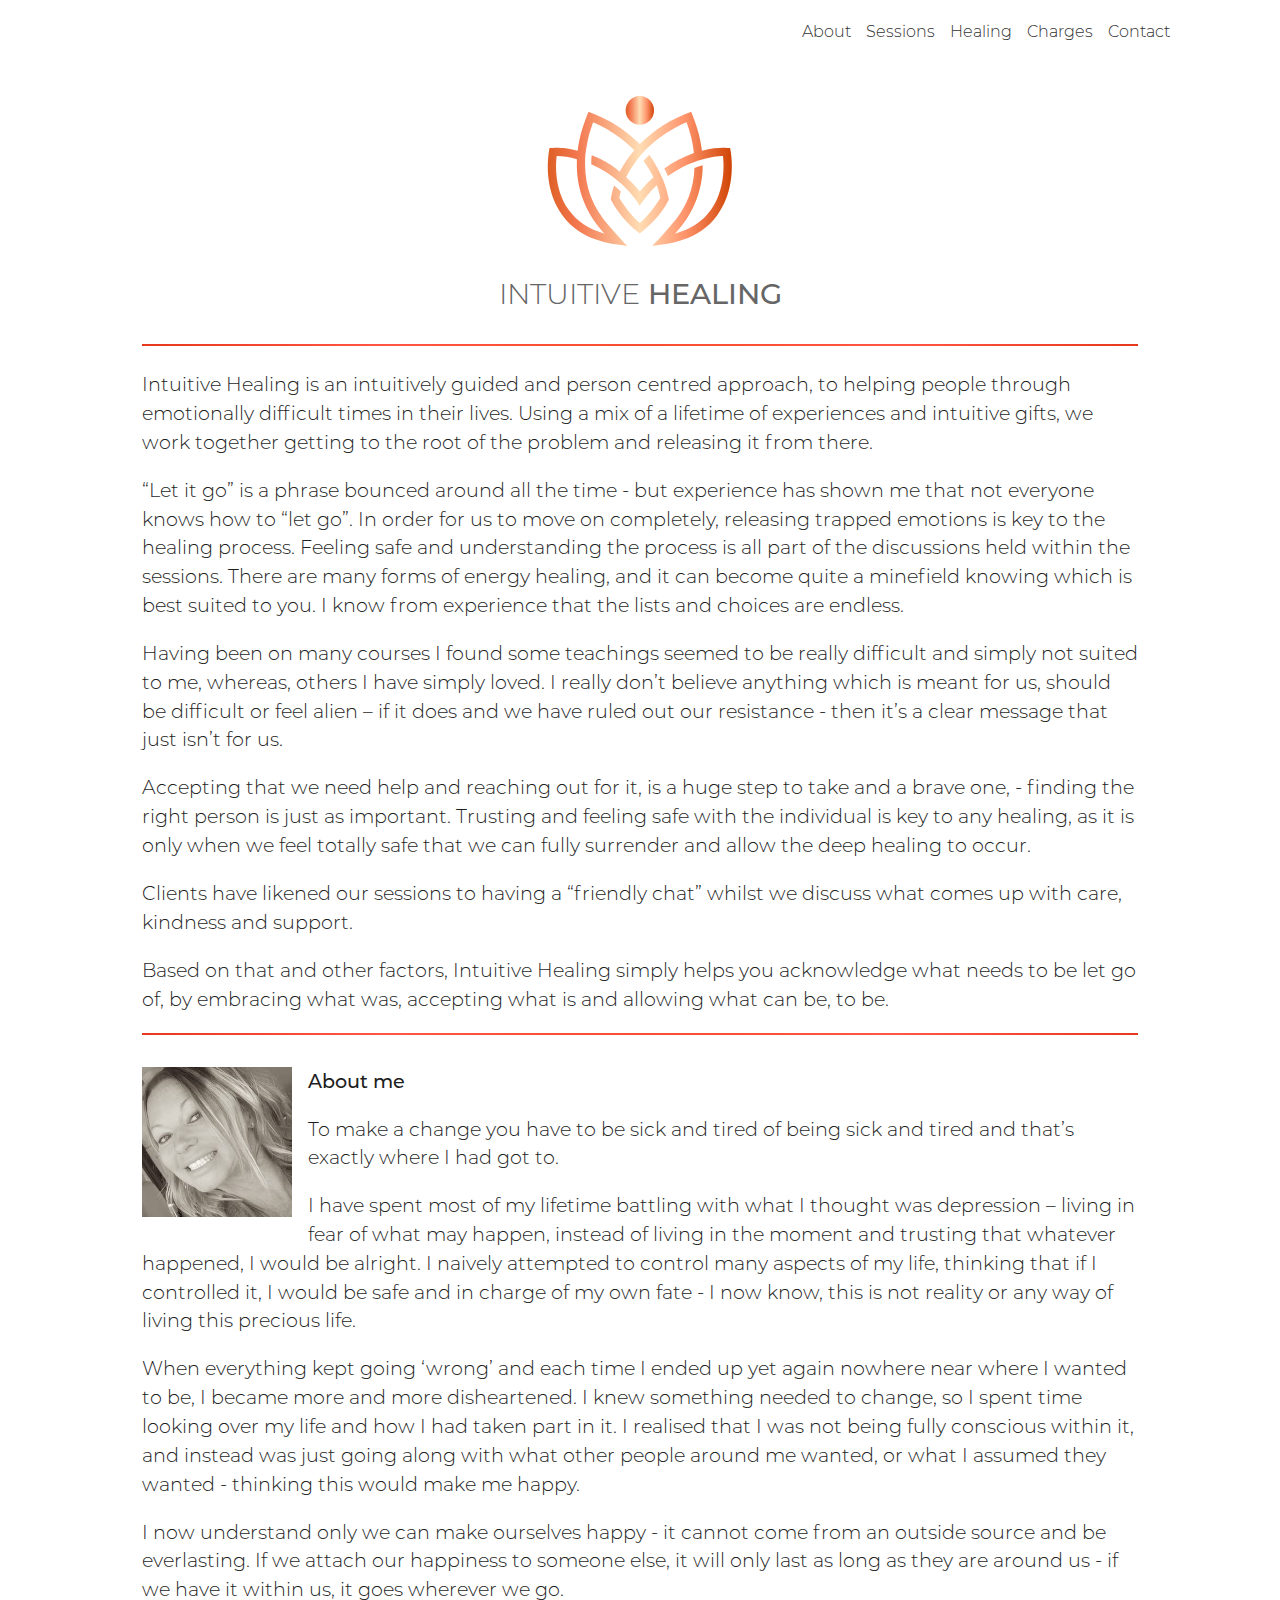
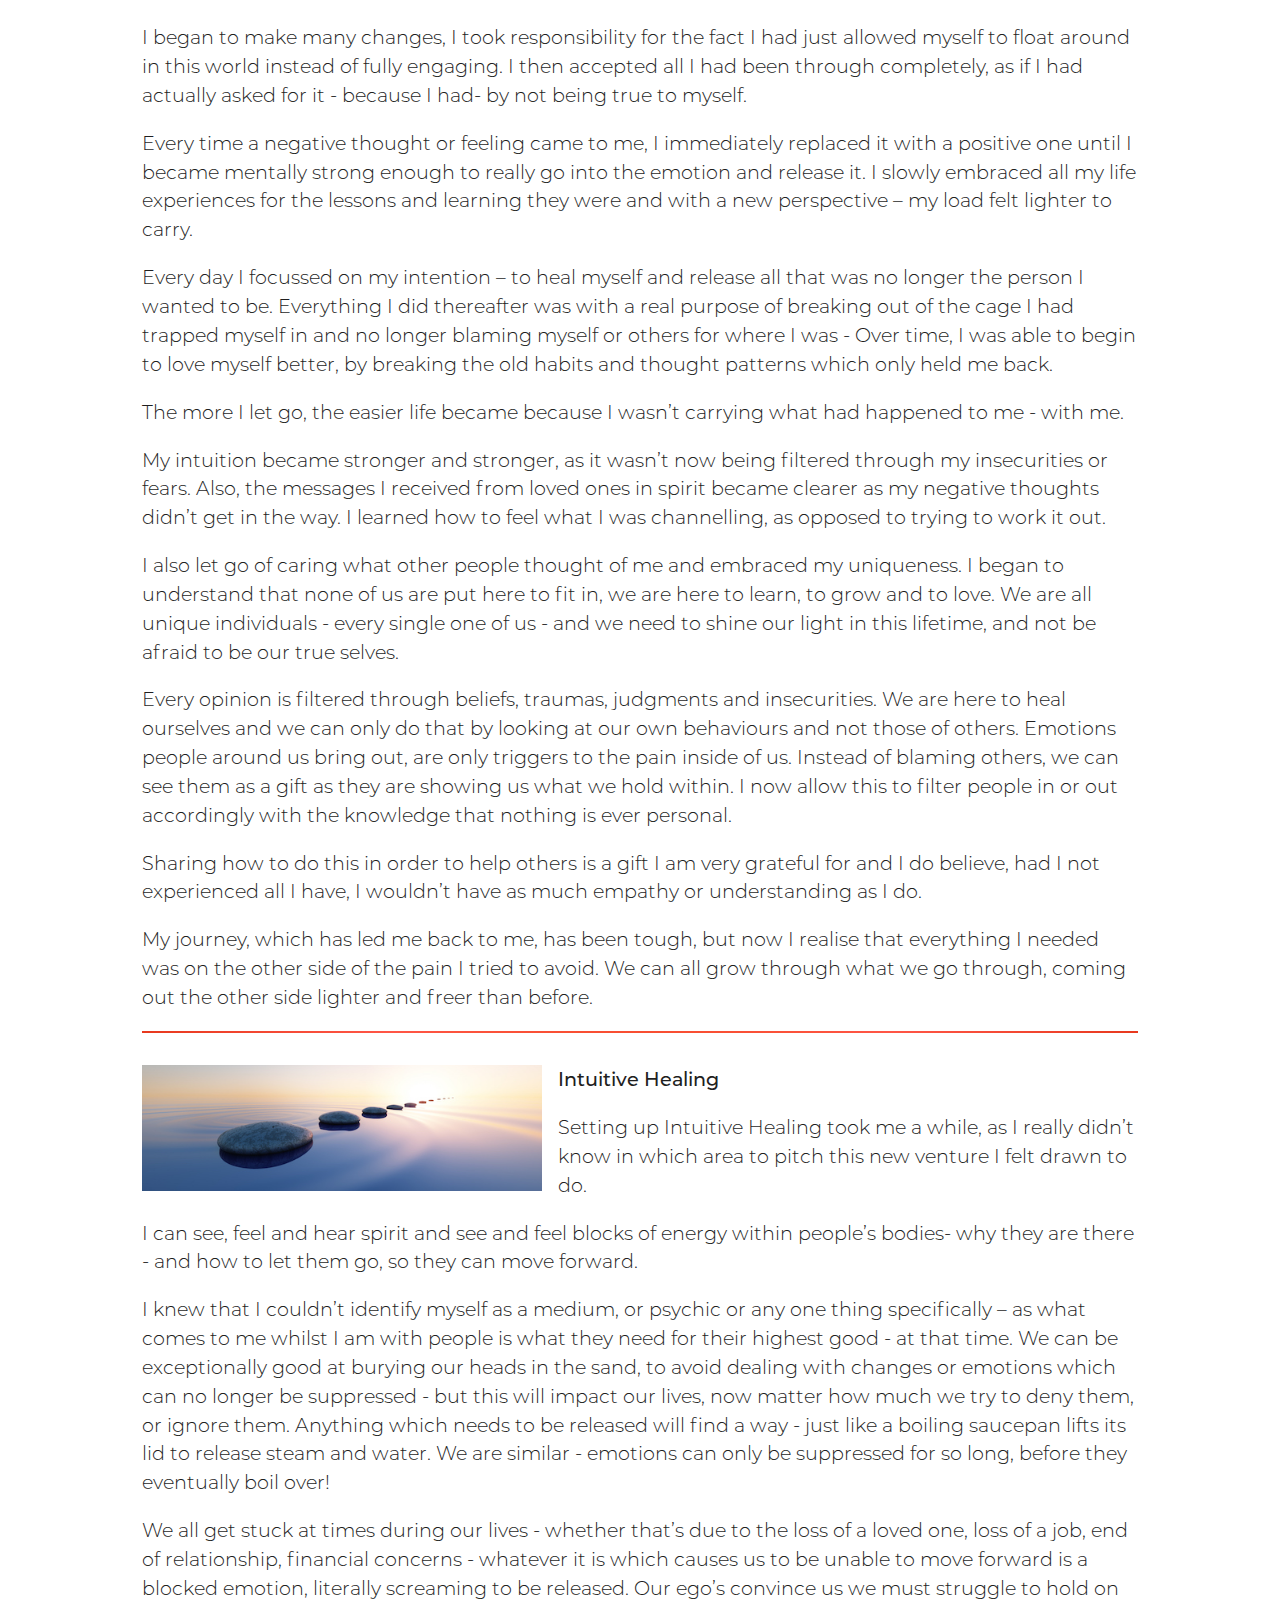
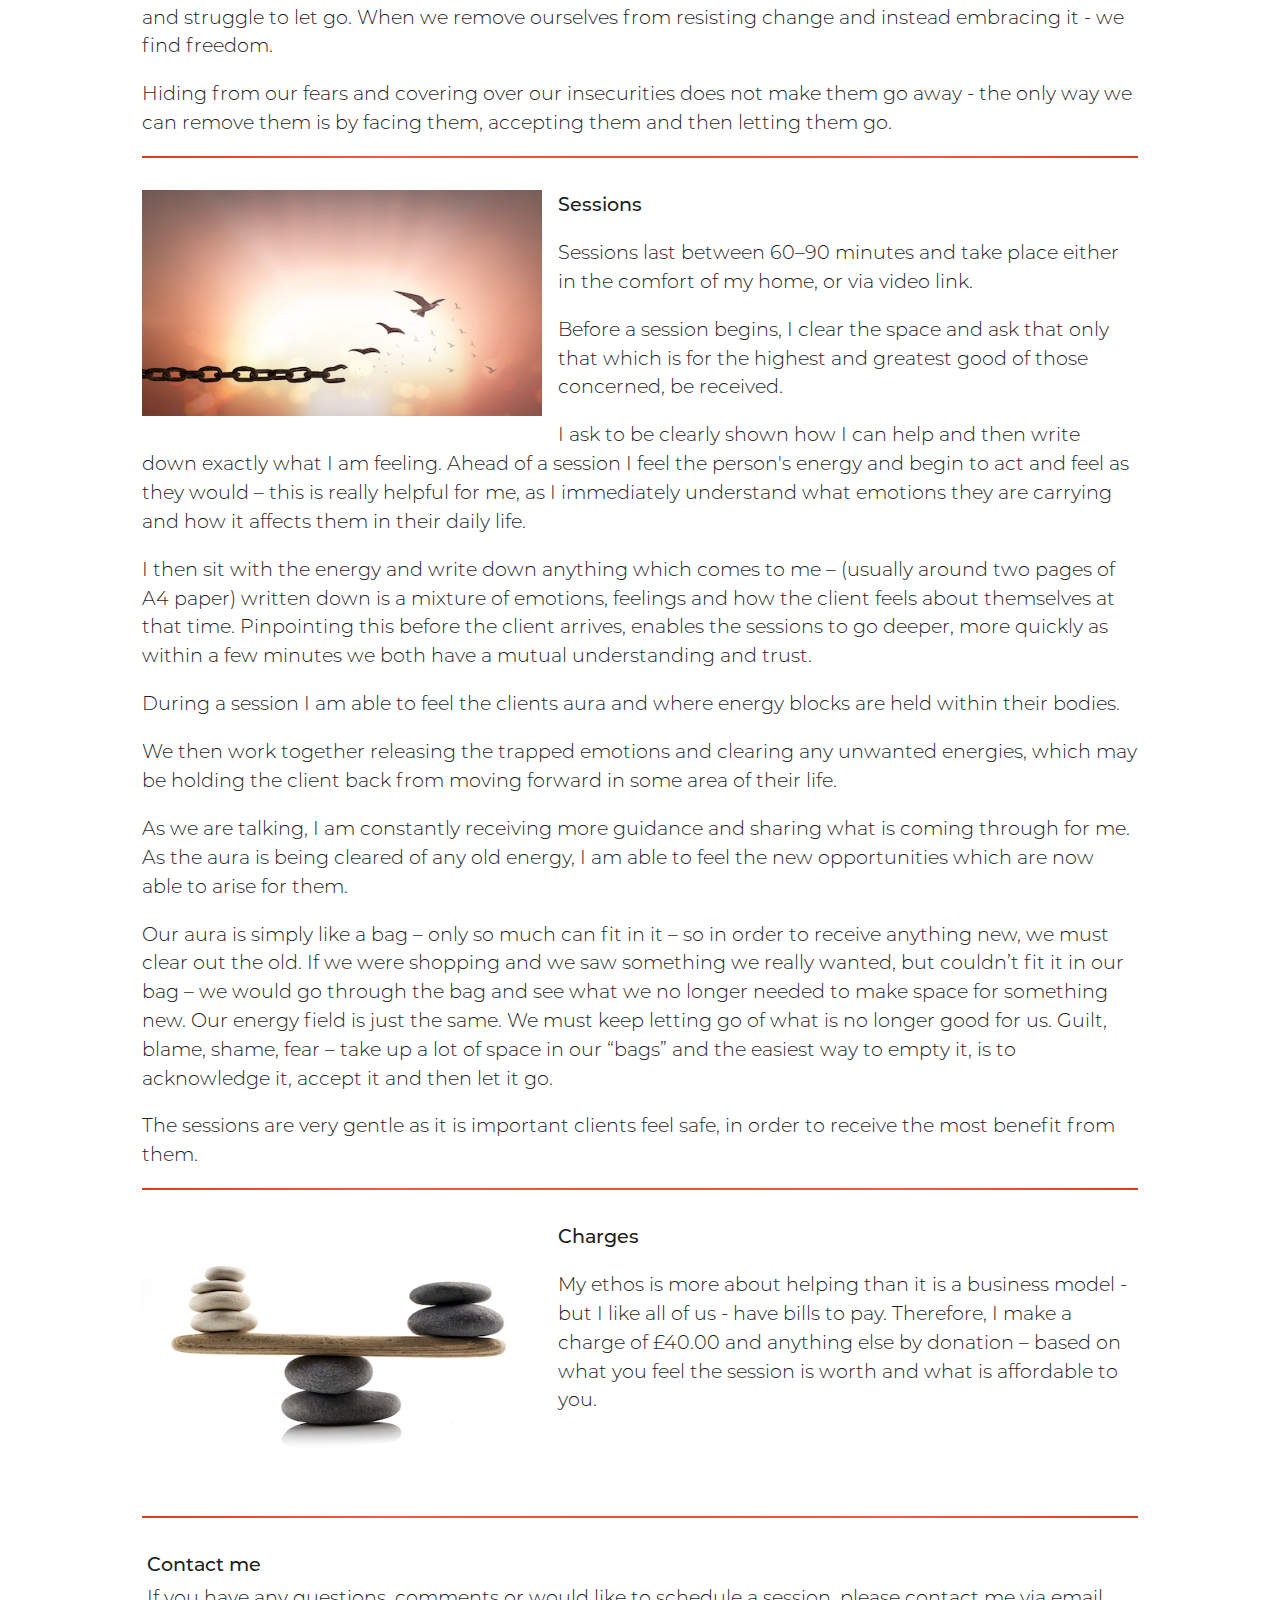
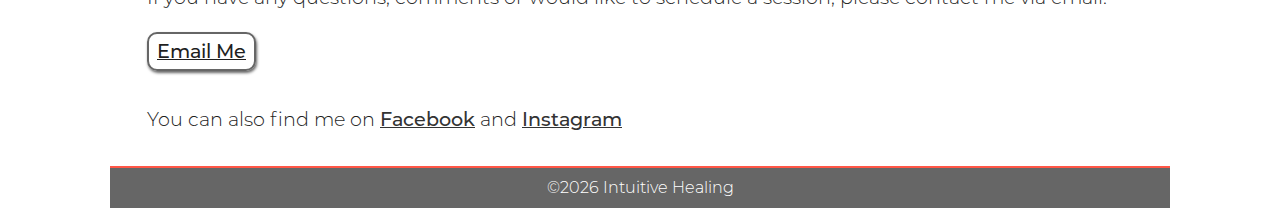
<file: index.html>
<!DOCTYPE html>
<html lang="en">

  <head>
    <title>Intuitive Healing</title>
    <link rel="shortcut icon" href="img/favicon.ico" />
    <meta charset="UTF-8" />
    <meta name="viewport" content="width=device-width, initial-scale=1" />
    <meta name="Description"
      content="Intuitive Healing">
    <link rel="stylesheet" href="css/style.css" />

  </head>

  <!-- Navigation  -->

  <body>
    <nav class="site-nav grid">
      <!-- <h1>IH</h1> -->
      <!-- <a href="https://www.facebook.com/intuitivehealing.uk/reviews" target="blank"
        aria-label="link to intuitive healing facebook reviews"><i class="fa fa-facebook-official"
          aria-hidden="true"></i></a> -->

      <ul>
        <li><a href="#about">About</a></li>
        <li><a href="#sessions">Sessions</a></li>
        <li><a href="#intuitive">Healing</a></li>
        <li><a href="#charges">Charges</a></li>
        <li><a href="#contact">Contact</a></li>
      </ul>
    </nav>
    <!-- <hr> -->
    <main>

      <!-- SECTION 1 Home -->
      <section id="home">

        <div>
          <img class="logo" width="100%" src="img/ihLogo.svg"
            alt="Image of the Intuitive healing logo" />
        </div>

        <div class="ihBrandText">
          <h1><span class="intuitiveLight">INTUITIVE</span>&nbsp;<span
              class="healingBold">HEALING</span></h1>
          <hr>
        </div>

        <div class="home-text">

          <p>
            Intuitive Healing is an intuitively guided and person centred approach, to helping people through
            emotionally difficult times in their lives. Using a mix of a lifetime of experiences and intuitive gifts, we
            work together getting to the root of the problem and releasing it from there.
          </p>

          <p>
            “Let it go” is a phrase bounced around all the time - but experience has shown me that not everyone
            knows how to “let go”. In order for us to move on completely, releasing trapped emotions is key to the
            healing process. Feeling safe and understanding the process is all part of the discussions held within the
            sessions.

            There are many forms of energy healing, and it can become quite a minefield knowing which is best
            suited to you. I know from experience that the lists and choices are endless.
          </p>

          <p>
            Having been on many courses I found some teachings seemed to be really difficult and simply not suited
            to me, whereas, others I have simply loved. I really don’t believe anything which is meant for us, should be
            difficult or feel alien – if it does and we have ruled out our resistance - then it’s a clear message that
            just isn’t for us.
          </p>

          <p>
            Accepting that we need help and reaching out for it, is a huge step to take and a brave one, - finding
            the right person is just as important. Trusting and feeling safe with the individual is key to any healing,
            as it is only when we feel totally safe that we can fully surrender and allow the deep healing to occur.
          </p>

          <p>
            Clients have likened our sessions to having a “friendly chat” whilst we discuss what comes up with
            care, kindness and support.
          </p>

          <p>
            Based on that and other factors, Intuitive Healing simply helps you acknowledge what needs to be let
            go of, by embracing what was, accepting what is and allowing what can be, to be.
          </p>
        </div>
        <hr>
      </section>



      <!-- SECTION About Me -->
      <section id="about" class="about">
        <div class="media">
          <img src="img/me.jpg" alt="Picture of me" />
        </div>

        <h1>About me</h1>

        <p>
          To make a change you have to be sick and tired of being sick and tired and that’s exactly where I had got
          to.
        </p>

        <p>
          I have spent most of my lifetime battling with what I thought was depression – living in fear of what may
          happen, instead of living in the moment and trusting that whatever happened, I would be alright.
          I naively attempted to control many aspects of my life, thinking that if I controlled it, I would be safe
          and in charge of my own fate - I now know, this is not reality or any way of living this precious life.
        </p>

        <p>
          When everything kept going ‘wrong’ and each time I ended up yet again nowhere near where I wanted to be, I
          became more and more disheartened. I knew something needed to change, so I spent time looking over my life
          and how I had taken part in it. I realised that I was not being fully conscious within it, and instead was
          just going along with what other people around me wanted, or what I assumed they wanted - thinking this
          would make me happy.
        </p>

        <p>
          I now understand only we can make ourselves happy - it cannot come from an outside source and be
          everlasting. If we attach our happiness to someone else, it will only last as long as they are around us -
          if we have it within us, it goes wherever we go.
        </p>

        <p>
          I began to make many changes, I took responsibility for the fact I had just allowed myself to float around
          in this world instead of fully engaging. I then accepted all I had been through completely, as if I had
          actually asked for it - because I had- by not being true to myself.
        </p>

        <p>
          Every time a negative thought or feeling came to me, I immediately replaced it with a positive one until I
          became mentally strong enough to really go into the emotion and release it. I slowly embraced all my life
          experiences for the lessons and learning they were and with a new perspective – my load felt lighter to
          carry.
        </p>

        <p>
          Every day I focussed on my intention – to heal myself and release all that was no longer the person I
          wanted to be. Everything I did thereafter was with a real purpose of breaking out of the cage I had trapped
          myself in and no longer blaming myself or others for where I was - Over time, I was able to begin to love
          myself better, by breaking the old habits and thought patterns which only held me back.
        </p>

        <p>
          The more I let go, the easier life became because I wasn’t carrying what had happened to me - with me.
        </p>

        <p>
          My intuition became stronger and stronger, as it wasn’t now being filtered through my insecurities or
          fears. Also, the messages I received from loved ones in spirit became clearer as my negative thoughts
          didn’t get in the way. I learned how to feel what I was channelling, as opposed to trying to work it out.
        </p>

        <p>
          I also let go of caring what other people thought of me and embraced my uniqueness. I began to understand
          that none of us are put here to fit in, we are here to learn, to grow and to love.
          We are all unique individuals - every single one of us - and we need to shine our light in this lifetime,
          and not be afraid to be our true selves.
        </p>

        <p>
          Every opinion is filtered through beliefs, traumas, judgments and insecurities. We are here to heal
          ourselves and we can only do that by looking at our own behaviours and not those of others.
          Emotions people around us bring out, are only triggers to the pain inside of us. Instead of blaming
          others, we can see them as a gift as they are showing us what we hold within.
          I now allow this to filter people in or out accordingly with the knowledge that nothing is ever personal.
        </p>

        <p>
          Sharing how to do this in order to help others is a gift I am very grateful for and I do believe, had I
          not experienced all I have, I wouldn’t have as much empathy or understanding as I do.
        </p>
        <p>
          My journey, which has led me back to me, has been tough, but now I realise that everything I needed was on
          the other side of the pain I tried to avoid. We can all grow through what we go through, coming out the
          other side lighter and freer than before.
        </p>
        <hr>
      </section>



      <!-- SECTION IH -->
      <section id="intuitive" class="intuitive">
        <div class="media">
          <img src="img/ih.jpg" alt="Pebbles in wide ocean" />
        </div>

        <div class="ih-text">

          <h1>Intuitive Healing</h1>

          <p>
            Setting up Intuitive Healing took me a while, as I really didn’t know in which area to pitch this new
            venture I felt drawn to do.
          </p>

          <p>
            I can see, feel and hear spirit and see and feel blocks of energy within people’s bodies- why they are
            there - and how to let them go, so they can move forward.
          </p>

          <p>
            I knew that I couldn’t identify myself as a medium, or psychic or any one thing specifically – as what
            comes to me whilst I am with people is what they need for their highest good - at that time.
            We can be exceptionally good at burying our heads in the sand, to avoid dealing with changes or emotions
            which can no longer be suppressed - but this will impact our lives, now matter how much we try to deny them,
            or ignore them.

            Anything which needs to be released will find a way - just like a boiling saucepan lifts its lid to
            release steam and water. We are similar - emotions can only be suppressed for so long, before they
            eventually boil over!
          </p>
          <p>
            We all get stuck at times during our lives - whether that’s due to the loss of a loved one, loss of a job,
            end of relationship, financial concerns - whatever it is which causes us to be unable to move forward is a
            blocked emotion, literally screaming to be released. Our ego’s convince us we must struggle to hold on and
            struggle to let go. When we remove ourselves from resisting change and instead embracing it - we find
            freedom.
          </p>
          <p>
            Hiding from our fears and covering over our insecurities does not make them go away - the only way we can
            remove them is by facing them, accepting them and then letting them go.
          </p>
          <hr>
      </section>



      <!-- SECTION Sessions -->
      <section id="sessions" class="sessions">
        <div class="media">
          <img src="img/sessions.jpg" alt="silhouette birds flying and broken chains" />
        </div>

        <div class="sessions-text">

          <h1>Sessions</h1>
          <p>
            Sessions last between 60–90 minutes and take place either in the comfort of my home, or via video link.
          </p>

          <p>
            Before a session begins, I clear the space and ask that only that which is for the highest and greatest
            good of those concerned, be received.
          </p>

          <p>
            I ask to be clearly shown how I can help and then write down exactly what I am feeling.
            Ahead of a session I feel the person's energy and begin to act and feel as they would – this is really
            helpful for me, as I immediately understand what emotions they are carrying and how it affects them in their
            daily life.
          </p>

          <p>
            I then sit with the energy and write down anything which comes to me – (usually around two pages of A4
            paper) written down is a mixture of emotions, feelings and how the client feels about themselves at that
            time. Pinpointing this before the client arrives, enables the sessions to go deeper, more quickly as within
            a few minutes we both have a mutual understanding and trust.
          </p>

          <p>
            During a session I am able to feel the clients aura and where energy blocks are held within their bodies.
          </p>

          <p>
            We then work together releasing the trapped emotions and clearing any unwanted energies, which may be
            holding the client back from moving forward in some area of their life.
          </p>

          <p>
            As we are talking, I am constantly receiving more guidance and sharing what is coming through for me. As
            the aura is being cleared of any old energy, I am able to feel the new opportunities which are now able to
            arise for them.
          </p>

          <p>
            Our aura is simply like a bag – only so much can fit in it – so in order to receive anything new, we must
            clear out the old. If we were shopping and we saw something we really wanted, but couldn’t fit it in our bag
            – we would go through the bag and see what we no longer needed to make space for something new. Our energy
            field is just the same.
            We must keep letting go of what is no longer good for us. Guilt, blame, shame, fear – take up a lot of
            space in our “bags” and the easiest way to empty it, is to acknowledge it, accept it and then let it go.
          </p>

          <p>
            The sessions are very gentle as it is important clients feel safe, in order to receive the most benefit
            from them.
          </p>
          <hr>
      </section>


      <!-- SECTION Charges -->
      <section id="charges" class="charges">

        <div class="media">
          <img src="img/charges.jpg" alt="Balancing Stones" />
        </div>

        <div class="charges-text">

          <h1>Charges</h1>

          <p>
            My ethos is more about helping than it is a business model - but I like all of us - have bills to pay.
            Therefore, I make a charge of £40.00 and anything else by donation – based on what you feel the session is
            worth and what is affordable to you.
          </p>

        </div>
        <hr>
      </section>



      <!-- SECTION contact -->
      <section id="contact" class="contact">

        <h1>Contact me</h1>
        <p>
          If you have any questions, comments or would like to schedule a session, please contact me via email.<br />
          <a class="button"
            href="mailto:jill@intuitivehealing.uk?subject=Enquiry%20from%20Intuitive%20Healing%20website&body=Please%20Enter%20Your%20Message%20here..."
            aria-label="link to send an email to me">Email Me</a>
        </p>
        <p><br />You can also find me on <a
            href="https://www.facebook.com/intuitivehealing.uk/" target="blank"
            aria-label="link to intuitive healing facebook site">Facebook</a>
          and <a href="https://www.instagram.com/intuitivehealing.uk/" target="blank"
            aria-label="link to intuitive healing facebook site">Instagram</a>
        </p>
      </section>
    </main>

    <!-- Footer -->
    <footer class="footer bg-primary">
      <!-- <a href="https://www.facebook.com/intuitivehealing.uk/reviews" target="blank"
        aria-label="link to intuitive healing facebook reviews"><i class="fa fa-facebook-official"
          aria-hidden="true"></i></a> -->
      <!-- <a href="https://www.instagram.com/choozinghappy/" target="blank"
        aria-label="link to Choozing Happy instagram site"><i class="fa fa-instagram" aria-hidden="true"></i></a> -->
      <div>&copy;<span id="year"></span>&nbsp;Intuitive Healing</div>
    </footer>
  </body>
  <script>
    document.getElementById('year').innerHTML = new Date().getFullYear();
  </script>

</html>
</file>
<file: css/style.css>
/* Variables */

:root {
  --primary-color: #666;
  --secondary-color: #b3b3b3;
  --dark-color: rgb(31, 31, 31);
  --light-color: #d0d0d0;
  --success-color: #5cb85c;
  --error-color: #d9534f;
}

/* reset */
li {
  list-style-type: none;
}

body,
p,
a,
ul,
li {
  margin: 0;
  padding: 0;
  text-decoration: none;
}

/* base styles */
body {
  max-width: 1060px;
  background-color: #fff;
  overflow-x: hidden;
  font-family: 'Montserrat', sans-serif;
  font-weight: 500;
  color: var(--dark-color);
  line-height: 1.5;
}

.button {
  margin-top: 20px;
  background: none;
  border: 2px solid var(--primary-color);
  color: var(--dark-color);
  padding: 3px 8px;
  border-radius: 10px;
  box-shadow: 1px 2px 3px rgba(0, 0, 0, 0.6);
}
.button:hover {
  color: var(--light-color);
  background-color: var(--dark-color);
}

ul {
  list-style-type: none;
}

a {
  text-decoration: none;
  color: #333;
  display: inline-block;
}

h1,
h3 {
  font-size: 1.2em;
}

p {
  margin: 1em 0;
  font-size: 1.2em;
  padding-bottom: 5px;
}

img {
  width: 100%;
}

.ihBrandText {
  /* text-align: center !important; */
  color: #666;
  font-size: 1.5em;
}

.ihBrandText hr {
  margin-bottom: 1em;
}

.intuitiveLight {
  font-family: Montserrat;
  font-weight: normal;
}

.healingBold {
  font-family: Montserrat;
  font-weight: bold;
}

hr {
  margin-top: 1.2em;
  width: 100%;
  height: 2px;
  background: radial-gradient(#e83d00, #ff5646, #d62300);
  border: none;
}

section {
  margin: 2em;
  scroll-margin-top: 2vh;
}

section h1 {
  text-align: center;
}

#home h1 {
  text-align: center;
}

/* fonts */

@font-face {
  font-family: Montserrat;
  font-weight: normal;
  src: url('../fonts/Montserrat-Regular.otf') format('opentype');
  font-display: swap;
}

@font-face {
  font-family: Montserrat;
  font-weight: bold;
  src: url('../fonts/Montserrat-Medium.otf') format('opentype');
  font-display: swap;
}

@font-face {
  font-family: Montserrat;
  font-weight: light;
  src: url('../fonts/Montserrat-Light.otf') format('opentype');
  font-display: swap;
}

/* mobile styles  */
.media {
  width: 300px;
  margin: auto;
  padding-left: 0px;
}

.grid {
  display: grid;
  grid-template-columns: repeat(8, 1fr);
  gap: 10px;
}

.site-nav {
  grid-column: 1/4;
  grid-row: 1;
  margin: 0 20px;
}

.site-nav ul {
  display: none;
}

#home img {
  height: 150px;
}

#contact {
  margin-top: 0px;
  /* padding: 30px 20px; */
}

#contact a {
  font-weight: bold;
  text-decoration: underline;
}

#about .media {
  width: 150px;
}

#contact h1,
#contact p {
  margin: 5px;
}

footer {
  font-size: 1em;
  text-align: center;
  padding: 0.5em 0;
  background-color: var(--primary-color);
  color: #fff;
  border-top: 2px solid #ff5646;
}

footer .fa {
  padding: 15px 0;
  font-size: 35px;
  padding-bottom: 15px;
  padding-left: 20px;
  color: #fff;
}

#backToTopBtn:hover {
  background-color: #555; /* Add a dark-grey background on hover */
}

/* Small tablet styles */
@media screen and (min-width: 620px) {
  body {
    margin: auto;
  }

  .media {
    width: 400px;
    float: left;
    margin-right: 1em;
  }

  p {
    padding-bottom: 0px;
  }

  section h1 {
    text-align: left;
  }

  #charges img {
    padding-bottom: 20px;
  }
}

/* Large tablets and laptops styles */
@media screen and (min-width: 960px) {
  body {
    font-size: 16px;
  }

  .grid {
    width: 100%;
    max-width: 1060px;
    margin: 0 auto;
    box-sizing: border-box;
  }

  .site-nav {
    padding: 20px 0;
  }

  .site-nav h1 {
    grid-column: 1/3;
  }

  .site-nav ul {
    display: flex;
    grid-column: 6/9;
    justify-content: flex-end;
    align-self: center;
  }

  .site-nav li {
    padding-left: 15px;
  }
}

/* Desktop styles styles */
@media screen and (min-width: 1200px) {
  nav .fa {
    /* padding: 15px 0; */
    font-size: 35px;
    padding-bottom: 0px;
    padding-left: 20px;
    /* color: #fff; */
  }

  .charges-text p {
    padding-bottom: 20px;
  }
}
</file>
